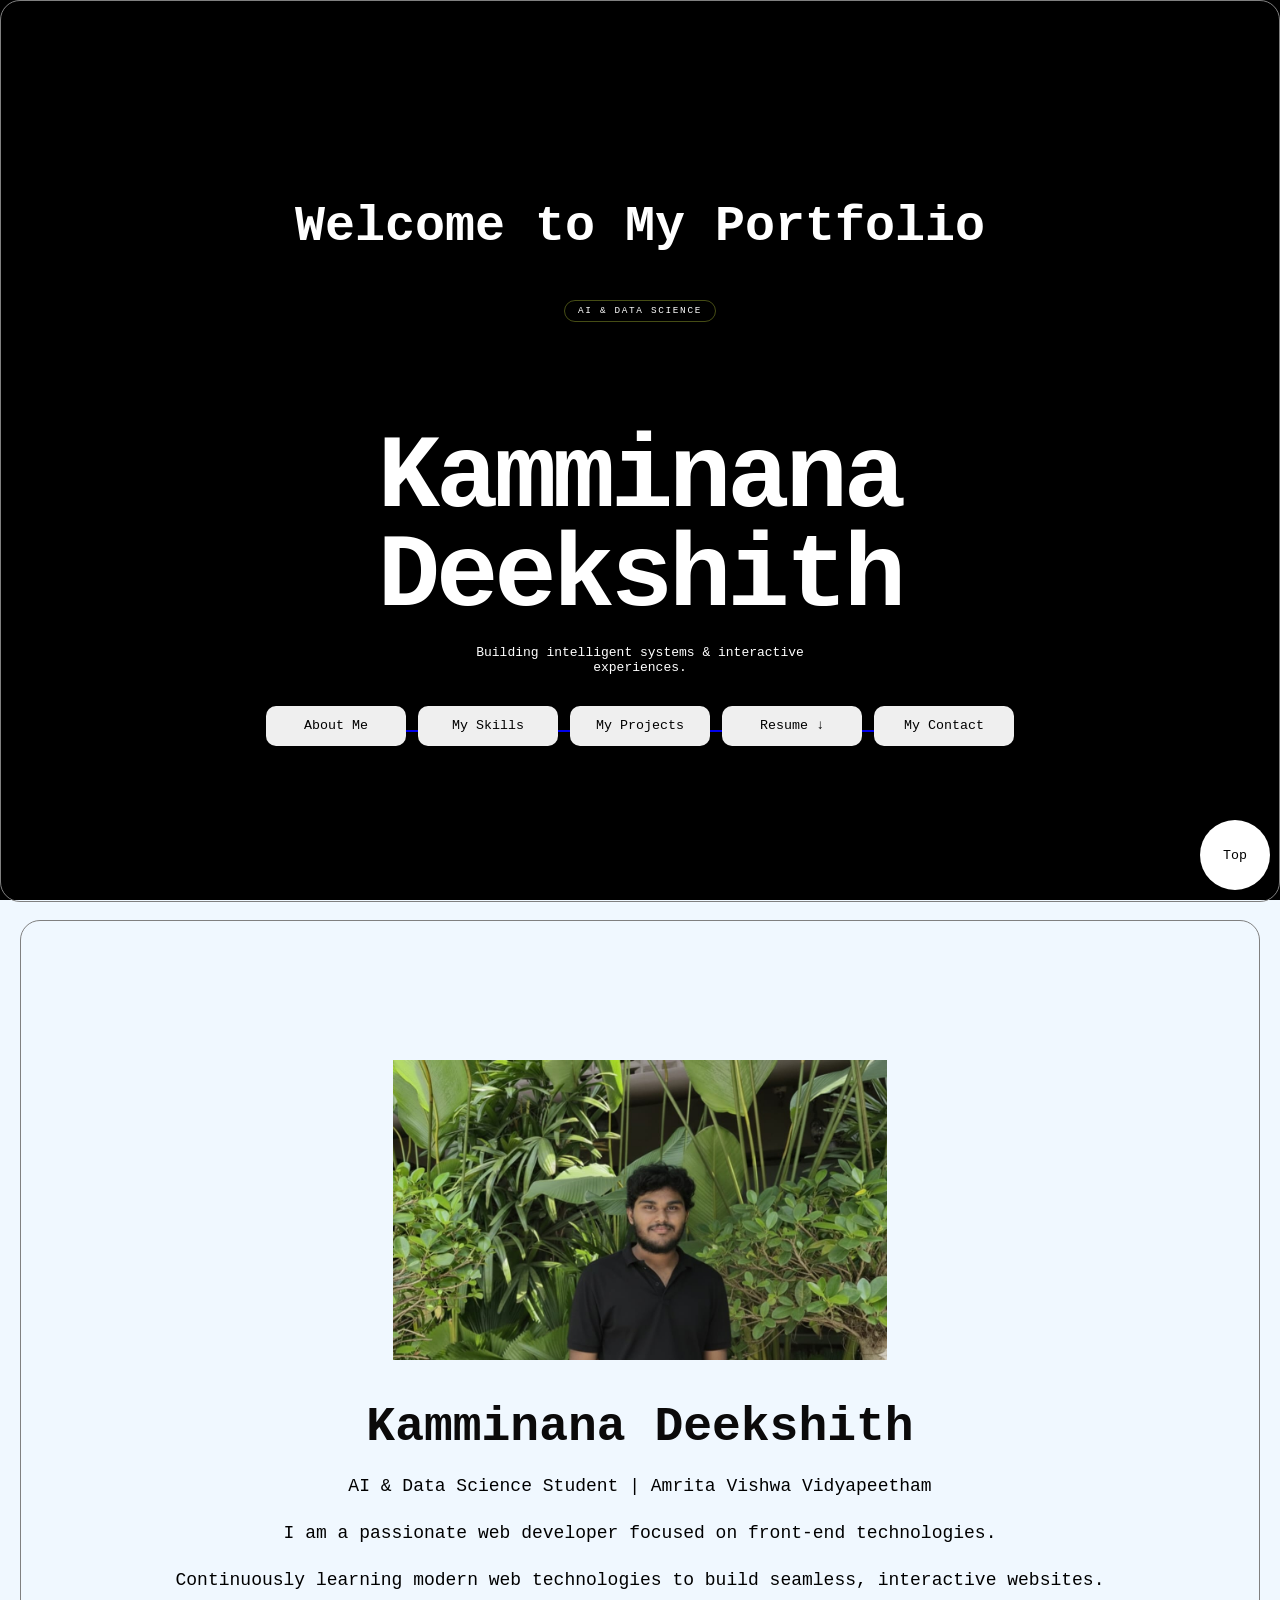
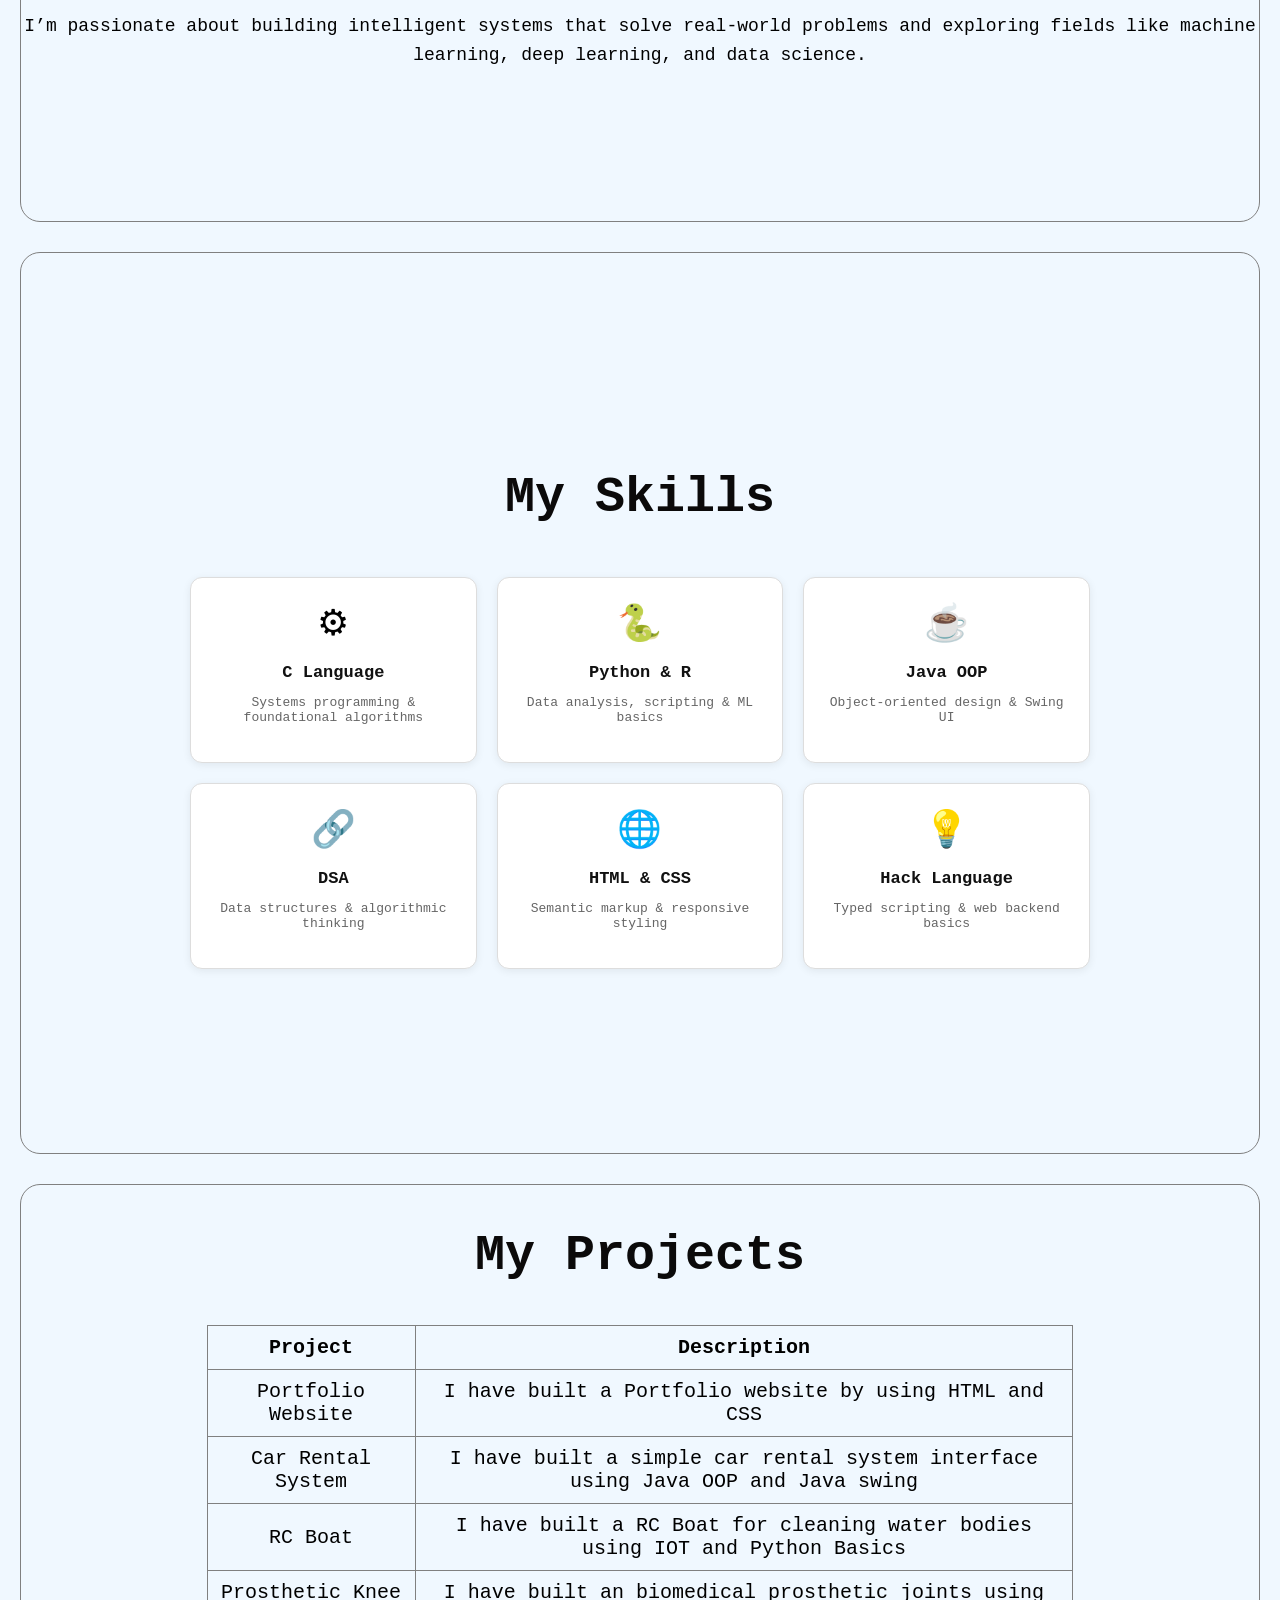
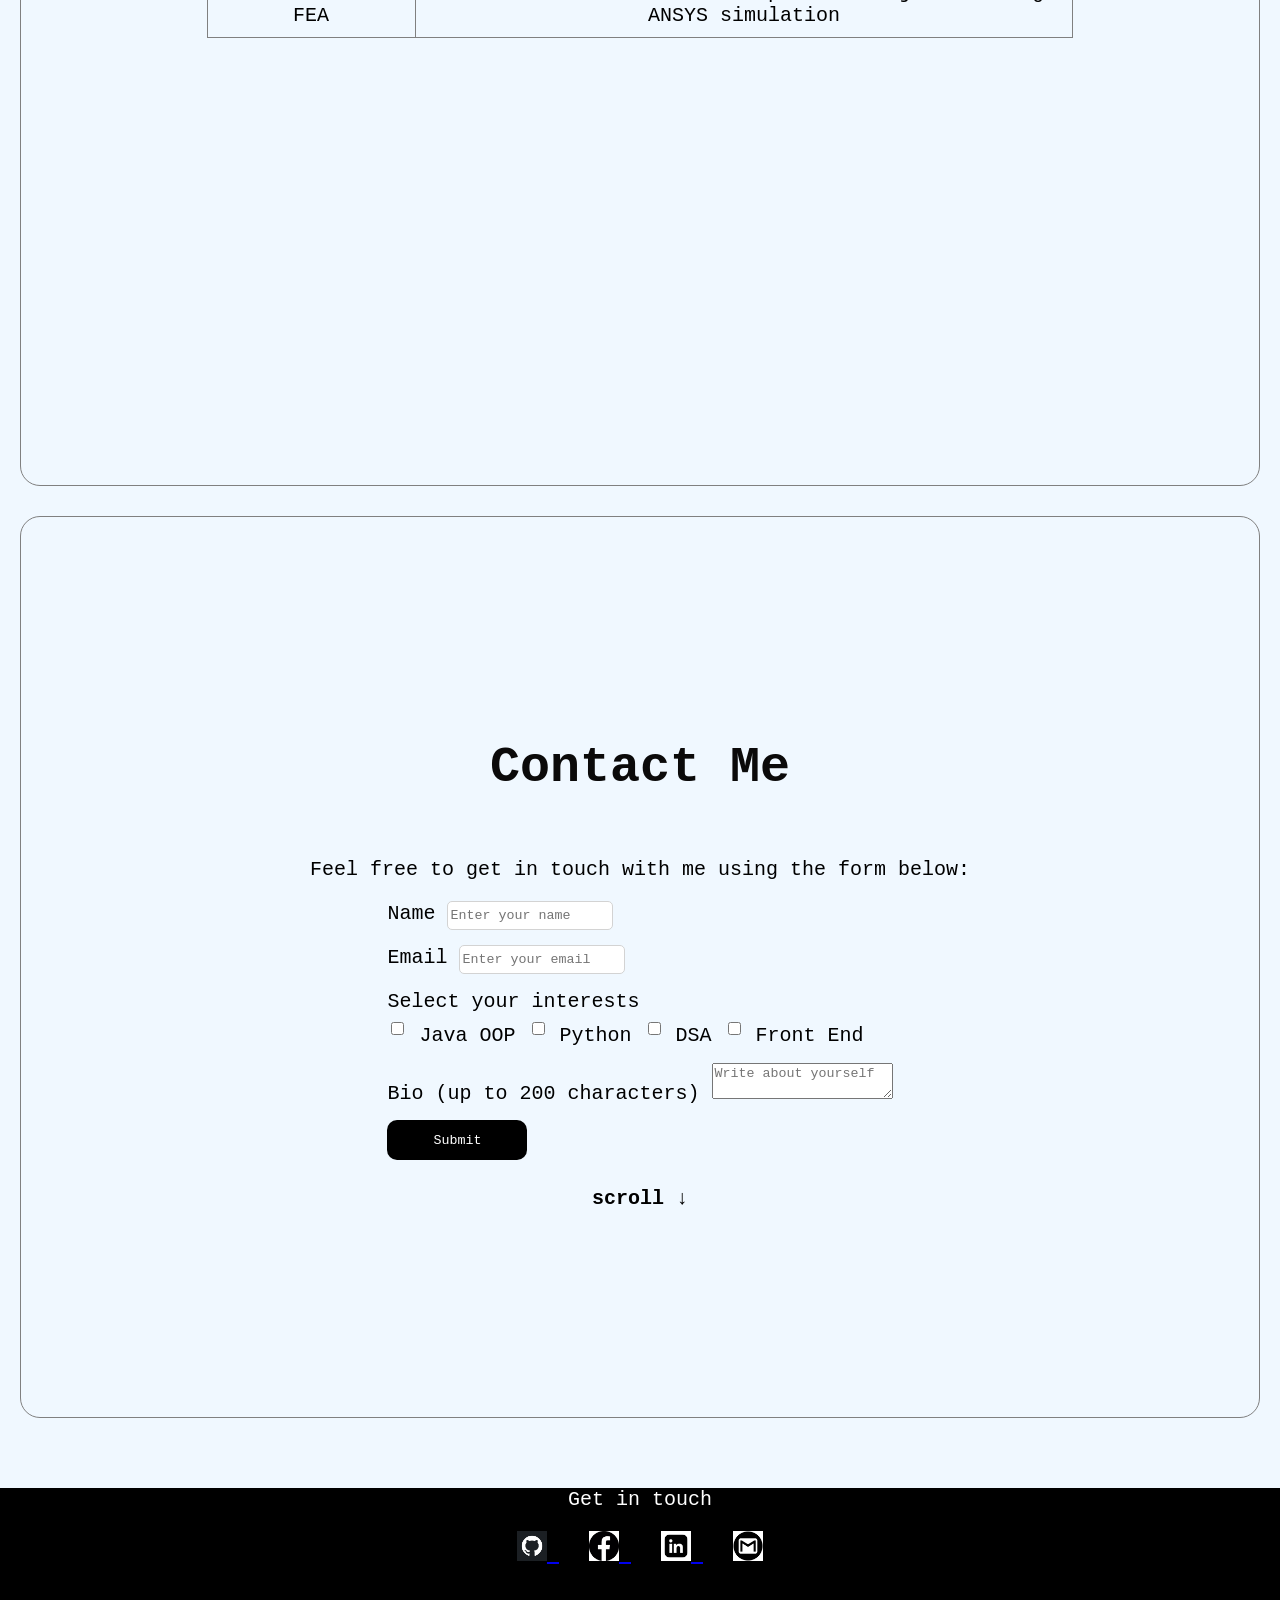
<file: index.html>
<!DOCTYPE html>
<html lang="en"><head>
    <meta charset="UTF-8">
    <meta name="viewport" content="width=device-width, initial-scale=1.0">
    <title>My portfolio</title>
    <link rel="stylesheet" href="styles.css">
</head>
<body>
    
    <header>
        <section id="home">
        <h1>Welcome to My Portfolio</h1>
        <div class="hero-grid">
      <div class="hero-tag">AI &amp; Data Science</div>
      <h1 class="hero-name">Kamminana<br><span class="accent">Deekshith</span></h1>
      <p class="hero-sub">Building intelligent systems &amp; interactive experiences.</p>
        <div class="button-container">
        <a href="#About">
            <button class="button">
                About Me
            </button>
        </a>
         <a href="#Skills">
            <button class="button">
                My Skills
            </button>
        </a>
         <a href="#Projects">
            <button class="button">
                My Projects
            </button>
        </a>
        <a href="resume.pdf" download="Kamminana_Deekshith_Resume.pdf">
            <button class="button resume-btn">
                Resume ↓
            </button>
        </a>
         <a href="#Contact">
            <button class="button">
                My Contact
            </button>
        </a>
         
        </div>
        </section>
    </header>
    
    <main>
       <section id="About">

    <img src="img.jpeg" alt="A photo of me">

    <div class="about-text">
        <h1>Kamminana Deekshith</h1>
        <p>AI & Data Science Student | Amrita Vishwa Vidyapeetham</p>
        <p>I am a passionate web developer focused on front-end technologies.</p>
        <p>Continuously learning modern web technologies to build seamless, interactive websites.</p>
        <p>I’m passionate about building intelligent systems that solve real-world problems and exploring fields like machine learning, deep learning, and data science.</p>
    </div>

</section>

        
        <section id="Skills">
            <h1>My Skills</h1>
            <div class="skills-grid">
                <div class="skill-card">
                    <div class="skill-icon">&#9881;</div>
                    <h3>C Language</h3>
                    <p>Systems programming &amp; foundational algorithms</p>
                </div>
                <div class="skill-card">
                    <div class="skill-icon">&#128013;</div>
                    <h3>Python &amp; R</h3>
                    <p>Data analysis, scripting &amp; ML basics</p>
                </div>
                <div class="skill-card">
                    <div class="skill-icon">&#9749;</div>
                    <h3>Java OOP</h3>
                    <p>Object-oriented design &amp; Swing UI</p>
                </div>
                <div class="skill-card">
                    <div class="skill-icon">&#128279;</div>
                    <h3>DSA</h3>
                    <p>Data structures &amp; algorithmic thinking</p>
                </div>
                <div class="skill-card">
                    <div class="skill-icon">&#127760;</div>
                    <h3>HTML &amp; CSS</h3>
                    <p>Semantic markup &amp; responsive styling</p>
                </div>
                <div class="skill-card">
                    <div class="skill-icon">&#128161;</div>
                    <h3>Hack Language</h3>
                    <p>Typed scripting &amp; web backend basics</p>
                </div>
            </div>
        </section>

        <section id="Projects">
            <h1>My Projects</h1>
            <table border="1">
                <tbody><tr>
                    <th>Project</th>
                    <th>Description</th>
                </tr>
                <tr>
                    <td>Portfolio Website</td>
                    <td>I have built a Portfolio website by using HTML and CSS</td>
                </tr>
                <tr>
                    <td>Car Rental System</td>
                    <td>I have built a simple car rental system interface using Java OOP and Java swing</td>
                </tr>
                <tr>
                    <td>RC Boat</td>
                    <td>I have built a RC Boat for cleaning water bodies using IOT and Python Basics</td>
                </tr>
                <tr>
                    <td>Prosthetic Knee FEA</td>
                    <td>I have built an biomedical prosthetic joints using ANSYS simulation</td>
                </tr>
            </tbody></table>
        </section>

        <section id="Contact">
    <h1>Contact Me</h1>
    <p>Feel free to get in touch with me using the form below:</p>

    <div class="contact-container">
        <form class="contact-form">

            <div class="form-group">
                <label>Name</label>
                <input type="text" placeholder="Enter your name">
            </div>

            <div class="form-group">
                <label>Email</label>
                <input type="email" placeholder="Enter your email">
            </div>

            <div class="form-group">
                <label>Select your interests</label>
                <div class="checkbox-group">
                    <label><input type="checkbox"> Java OOP</label>
                    <label><input type="checkbox"> Python</label>
                    <label><input type="checkbox"> DSA</label>
                    <label><input type="checkbox"> Front End</label>
                </div>
            </div>

            <div class="form-group">
                <label>Bio (up to 200 characters)</label>
                <textarea placeholder="Write about yourself"></textarea>
            </div>

            <button type="submit" class="submit">Submit</button>
        </form>
    </div>
     <div class="scroll-hint"><h4>scroll ↓</h4></div>

</section>
    </main>
   
    <footer>
        <p>Get in touch</p>
        <div class="social-links">
           <a href="https://github.com/kamminanadeekshith" class="social-link">
             <img src="github.png" alt="Github" class="social-icon">
           </a>
           <a href="https://www.facebook.com/share/1EAsu1uxBf/" class="social-link" target="_blank">
             <img src="facebook.png" alt="Facebook" class="social-icon">
           </a>
           <a href="https://www.linkedin.com/in/kamminana-deekshith-044372334" class="social-link" target="_blank">
             <img src="linkedin.png" alt="LinkedIn" class="social-icon">
            </a>
            <a href="mailto:deekshithkamminana06@gmail.com" class="social-link" target="_blank">
             <img src="g.png" alt="Gmail" class="social-icon">
            </a>
        </div>
        <a href="#home">
        <button type="top" class="top">Top</button>
        </a>

    </footer>

</body>
</html>
</file>
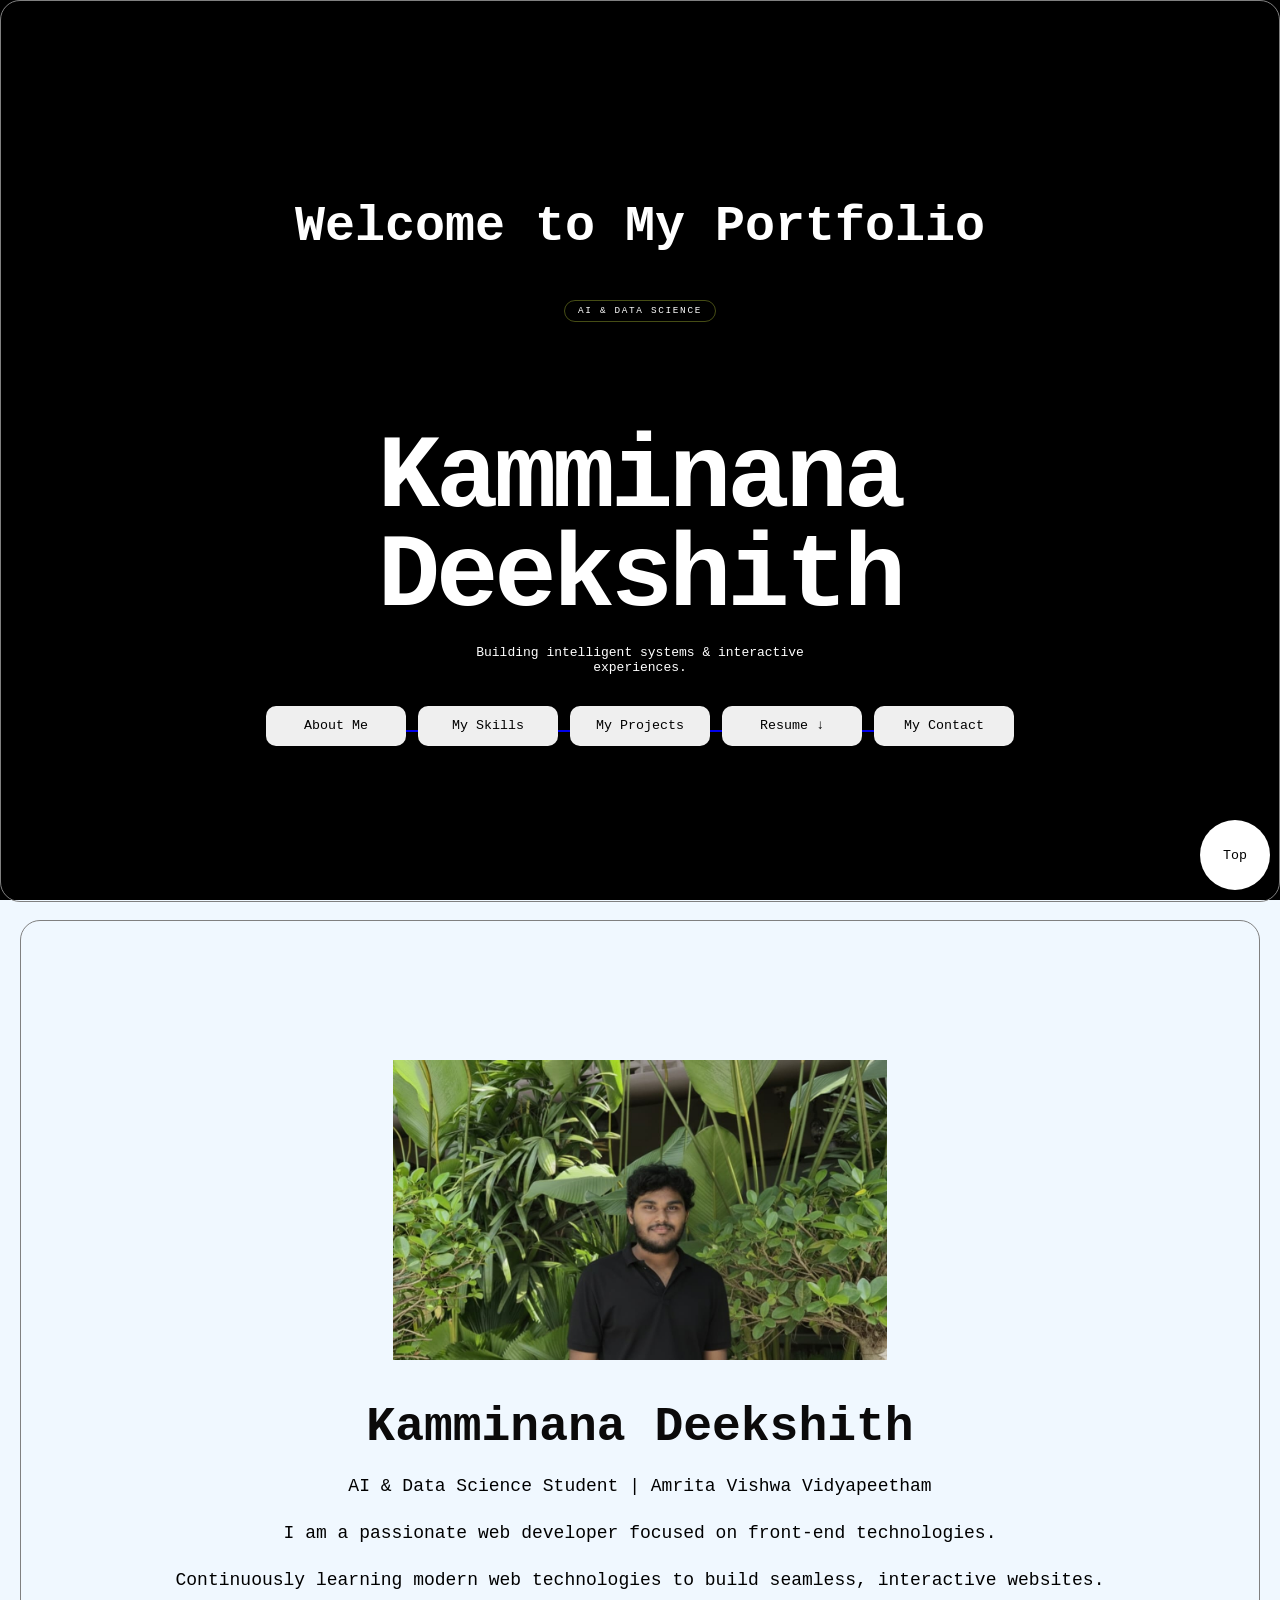
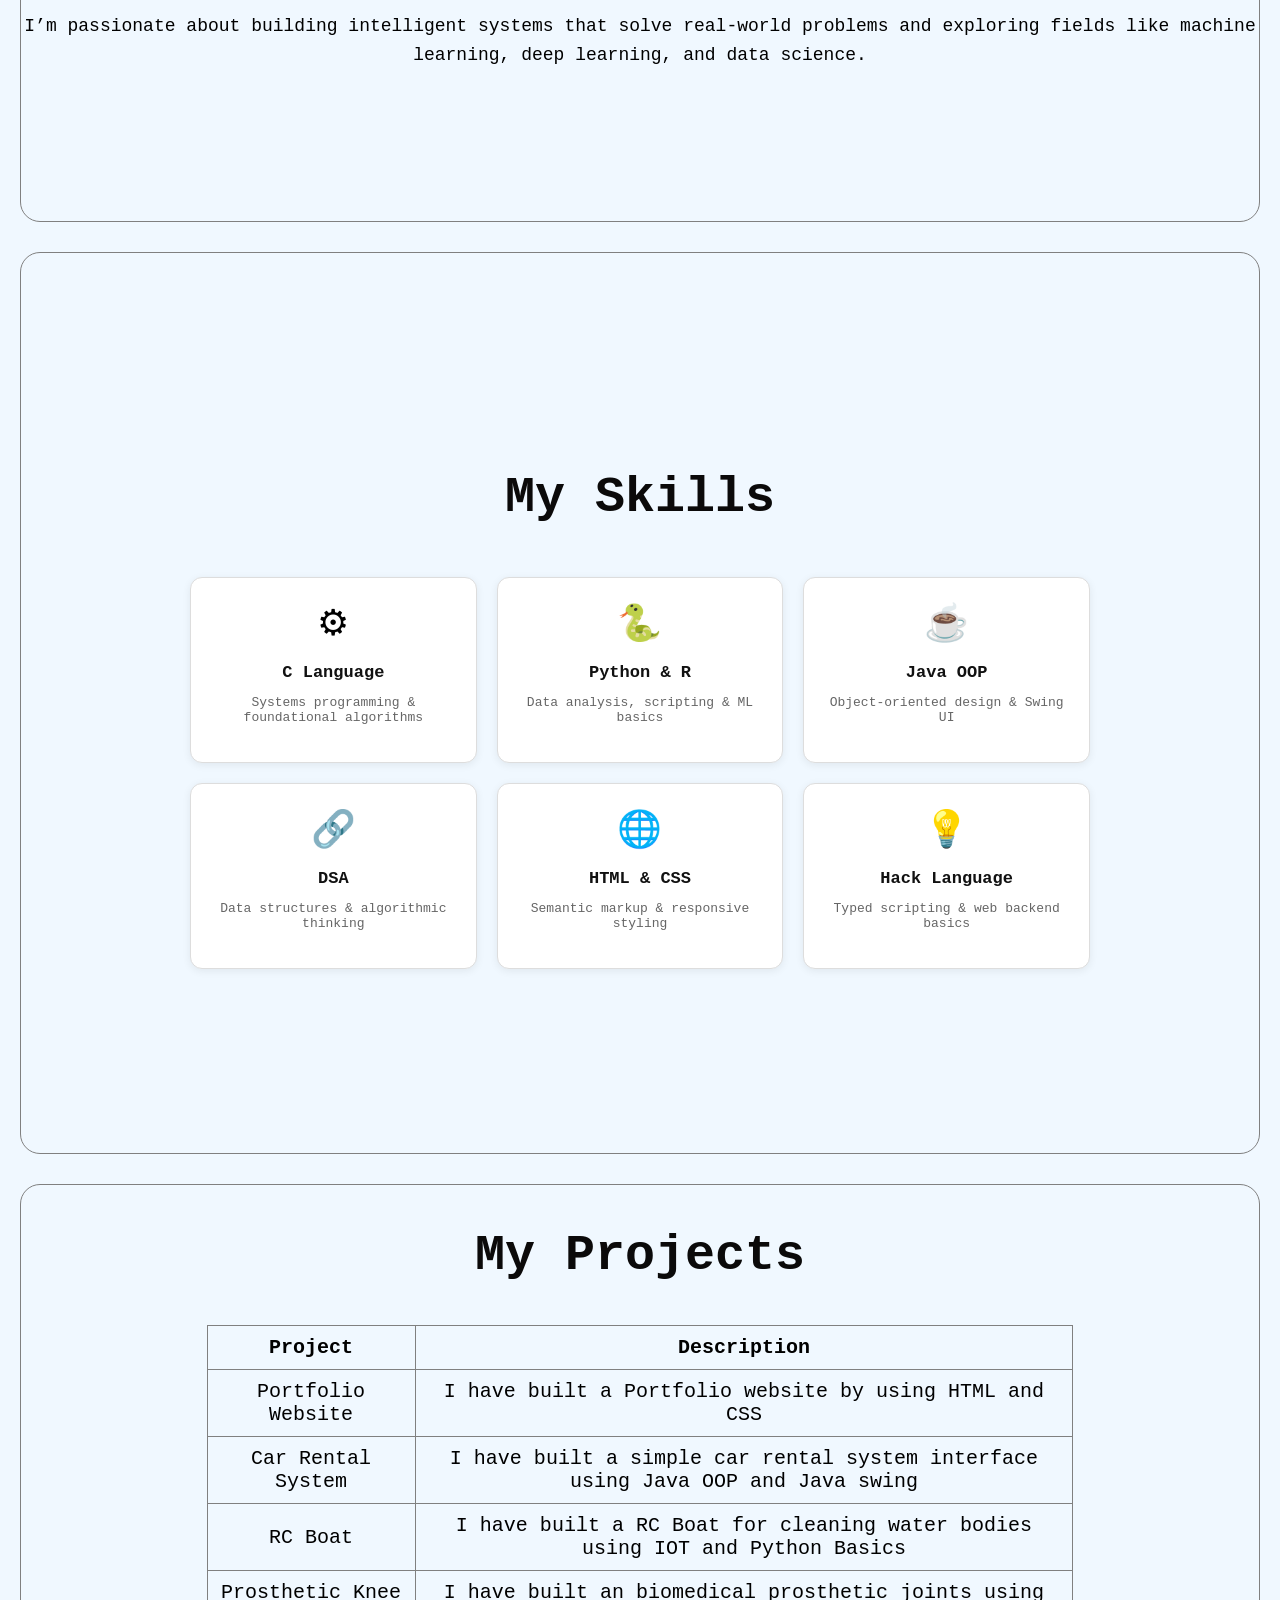
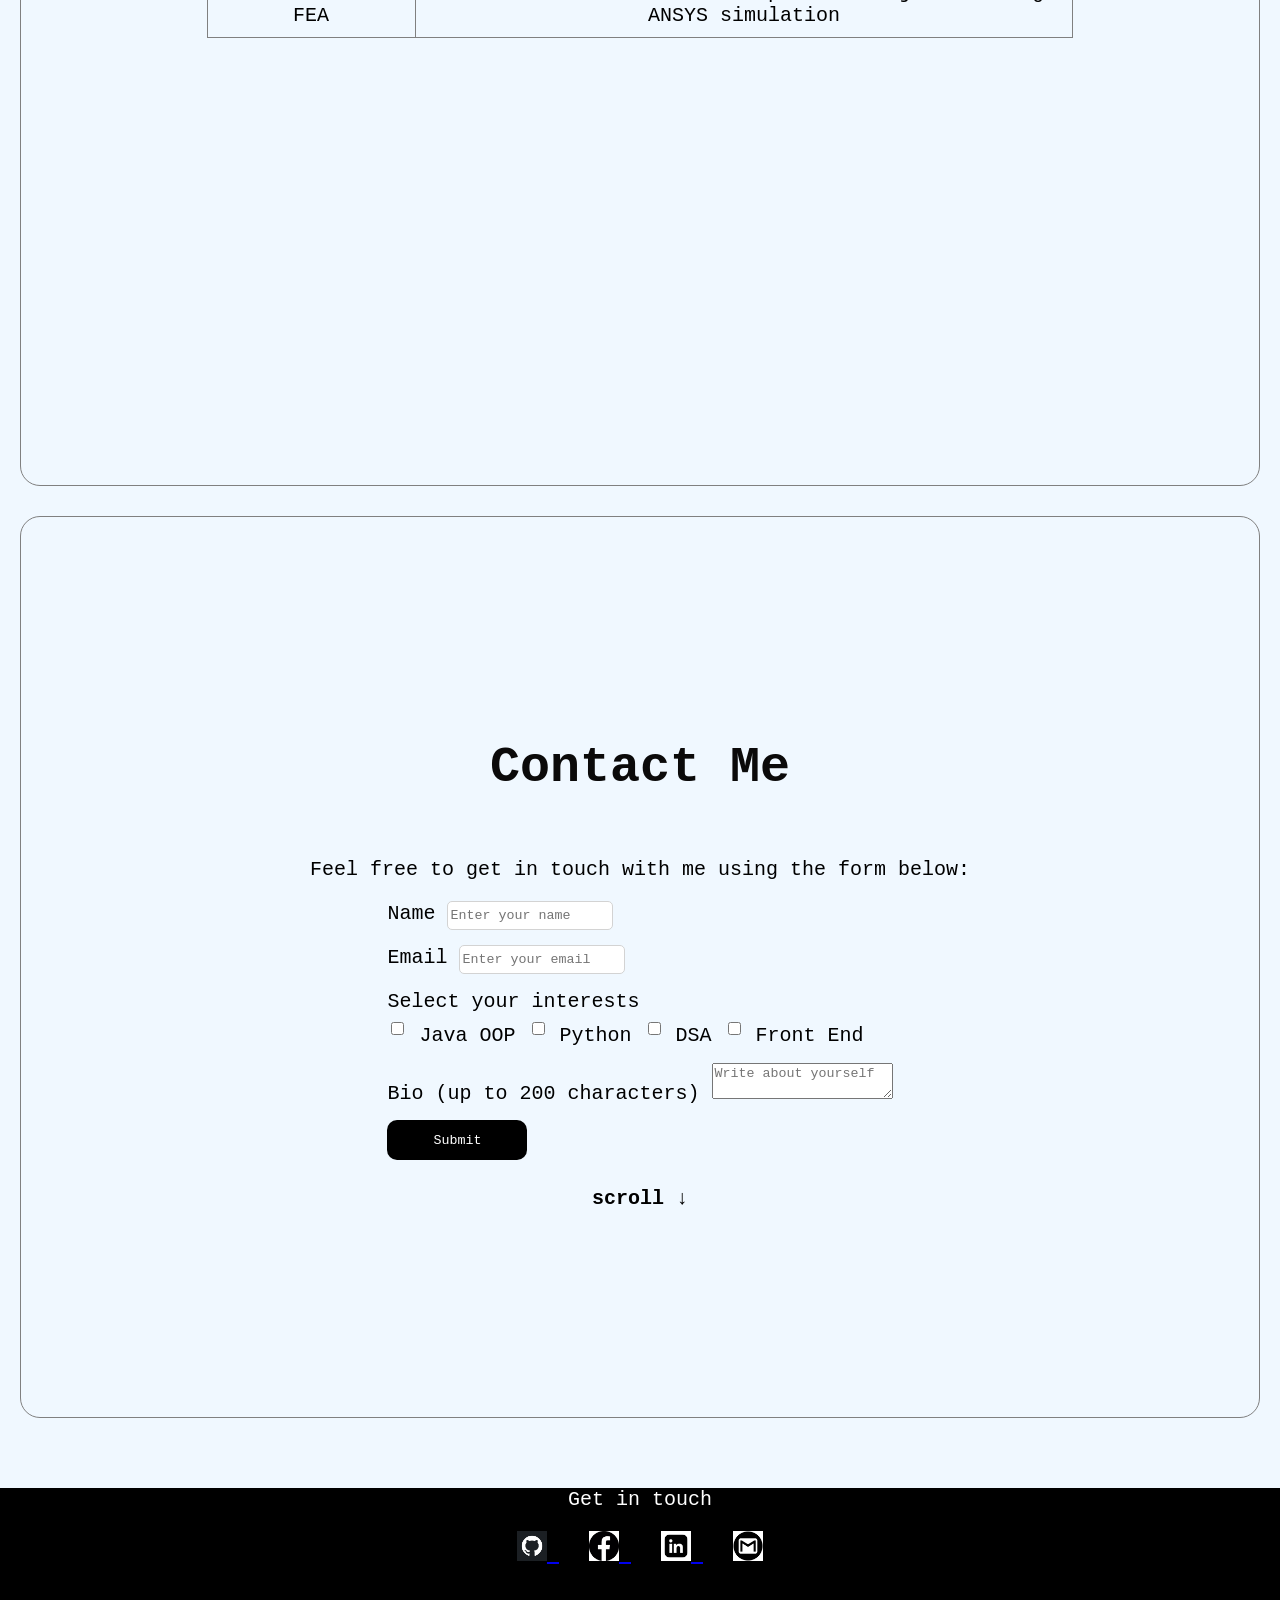
<file: f.html>
<!DOCTYPE html>
<html lang="en"><head>
    <meta charset="UTF-8">
    <meta name="viewport" content="width=device-width, initial-scale=1.0">
    <title>My portfolio</title>
    <link rel="stylesheet" href="styles.css">
</head>
<body>
    
    <header>
        <section id="home">
        <h1>Welcome to My Portfolio</h1>
        <div class="hero-grid">
      <div class="hero-tag">AI &amp; Data Science</div>
      <h1 class="hero-name">Kamminana<br><span class="accent">Deekshith</span></h1>
      <p class="hero-sub">Building intelligent systems &amp; interactive experiences.</p>
        <div class="button-container">
        <a href="#About">
            <button class="button">
                About Me
            </button>
        </a>
         <a href="#Skills">
            <button class="button">
                My Skills
            </button>
        </a>
         <a href="#Projects">
            <button class="button">
                My Projects
            </button>
        </a>
        <a href="resume.pdf" download="Kamminana_Deekshith_Resume.pdf">
            <button class="button resume-btn">
                Resume ↓
            </button>
        </a>
         <a href="#Contact">
            <button class="button">
                My Contact
            </button>
        </a>
         
        </div>
        </section>
    </header>
    
    <main>
       <section id="About">

    <img src="img.jpeg" alt="A photo of me">

    <div class="about-text">
        <h1>Kamminana Deekshith</h1>
        <p>AI & Data Science Student | Amrita Vishwa Vidyapeetham</p>
        <p>I am a passionate web developer focused on front-end technologies.</p>
        <p>Continuously learning modern web technologies to build seamless, interactive websites.</p>
        <p>I’m passionate about building intelligent systems that solve real-world problems and exploring fields like machine learning, deep learning, and data science.</p>
    </div>

</section>

        
        <section id="Skills">
            <h1>My Skills</h1>
            <div class="skills-grid">
                <div class="skill-card">
                    <div class="skill-icon">&#9881;</div>
                    <h3>C Language</h3>
                    <p>Systems programming &amp; foundational algorithms</p>
                </div>
                <div class="skill-card">
                    <div class="skill-icon">&#128013;</div>
                    <h3>Python &amp; R</h3>
                    <p>Data analysis, scripting &amp; ML basics</p>
                </div>
                <div class="skill-card">
                    <div class="skill-icon">&#9749;</div>
                    <h3>Java OOP</h3>
                    <p>Object-oriented design &amp; Swing UI</p>
                </div>
                <div class="skill-card">
                    <div class="skill-icon">&#128279;</div>
                    <h3>DSA</h3>
                    <p>Data structures &amp; algorithmic thinking</p>
                </div>
                <div class="skill-card">
                    <div class="skill-icon">&#127760;</div>
                    <h3>HTML &amp; CSS</h3>
                    <p>Semantic markup &amp; responsive styling</p>
                </div>
                <div class="skill-card">
                    <div class="skill-icon">&#128161;</div>
                    <h3>Hack Language</h3>
                    <p>Typed scripting &amp; web backend basics</p>
                </div>
            </div>
        </section>

        <section id="Projects">
            <h1>My Projects</h1>
            <table border="1">
                <tbody><tr>
                    <th>Project</th>
                    <th>Description</th>
                </tr>
                <tr>
                    <td>Portfolio Website</td>
                    <td>I have built a Portfolio website by using HTML and CSS</td>
                </tr>
                <tr>
                    <td>Car Rental System</td>
                    <td>I have built a simple car rental system interface using Java OOP and Java swing</td>
                </tr>
                <tr>
                    <td>RC Boat</td>
                    <td>I have built a RC Boat for cleaning water bodies using IOT and Python Basics</td>
                </tr>
                <tr>
                    <td>Prosthetic Knee FEA</td>
                    <td>I have built an biomedical prosthetic joints using ANSYS simulation</td>
                </tr>
            </tbody></table>
        </section>

        <section id="Contact">
    <h1>Contact Me</h1>
    <p>Feel free to get in touch with me using the form below:</p>

    <div class="contact-container">
        <form class="contact-form">

            <div class="form-group">
                <label>Name</label>
                <input type="text" placeholder="Enter your name">
            </div>

            <div class="form-group">
                <label>Email</label>
                <input type="email" placeholder="Enter your email">
            </div>

            <div class="form-group">
                <label>Select your interests</label>
                <div class="checkbox-group">
                    <label><input type="checkbox"> Java OOP</label>
                    <label><input type="checkbox"> Python</label>
                    <label><input type="checkbox"> DSA</label>
                    <label><input type="checkbox"> Front End</label>
                </div>
            </div>

            <div class="form-group">
                <label>Bio (up to 200 characters)</label>
                <textarea placeholder="Write about yourself"></textarea>
            </div>

            <button type="submit" class="submit">Submit</button>
        </form>
    </div>
     <div class="scroll-hint"><h4>scroll ↓</h4></div>

</section>
    </main>
   
    <footer>
        <p>Get in touch</p>
        <div class="social-links">
           <a href="https://github.com/kamminanadeekshith" class="social-link">
             <img src="github.png" alt="Github" class="social-icon">
           </a>
           <a href="https://www.facebook.com/share/1EAsu1uxBf/" class="social-link" target="_blank">
             <img src="facebook.png" alt="Facebook" class="social-icon">
           </a>
           <a href="https://www.linkedin.com/in/kamminana-deekshith-044372334" class="social-link" target="_blank">
             <img src="linkedin.png" alt="LinkedIn" class="social-icon">
            </a>
            <a href="mailto:deekshithkamminana06@gmail.com" class="social-link" target="_blank">
             <img src="g.png" alt="Gmail" class="social-icon">
            </a>
        </div>
        <a href="#home">
        <button type="top" class="top">Top</button>
        </a>

    </footer>

</body>
</html>
</file>
<file: styles.css>
*{
    font-family: monospace;
}

#home {
    display: flex;
    flex-direction: column;
    align-items: center;
    justify-content: center;
    text-align: center;
}
#About {
    display: flex;
    flex-direction: column;
    align-items: center;
    justify-content: center;
    text-align: center;
}

#Skills {
    display: flex;
    flex-direction: column;
    align-items: center;
    justify-content: center;
    text-align: center;
}
#projects {
    display: flex;
    flex-direction: column;
    align-items: center;
    justify-content: center;
    text-align: center;
}
#Contact {
    display: flex;
    flex-direction: column;
    align-items: center;
    justify-content: center;
}
section {
    height: 100vh;
    border: 1px solid gray;
    border-radius: 20px;
    margin-bottom: 30px;
}
header{ height:100vh;
    color:white;
    background-color: #000000;}
body {
    margin: 0;
    background-color: #f0f8ff;
    font-size: 20px;
}
.button{
    height:40px;
    width:140px;
    border:None;
    border-radius: 10px;
    cursor: pointer;

}
.button:hover{
    background-color: #6a6969bd;
}

h1{
    font-size: 50px;
    color:rgb(11, 10, 10);
    text-align: center;
}
header h1 {
    
    color: white;
}
#Projects table {
    margin: 0 auto;
    border-collapse: collapse;
    width: 70%;
}

#Projects th, 
#Projects td {
    padding: 10px;
    text-align: center;
}
main{
    padding:20px;
}
.submit{
    height:40px;
    width:140px;
    border:None;
    border-radius: 10px;
    cursor: pointer;
    background-color: black;
    color: white;
}
.submit:hover{
    background-color: #d8d5d5bd;
    color: rgb(0, 0, 0);
   
}
input {
    border-radius: 5px;
    border: 1px solid lightgray;
    height: 25px;
}

footer {   
    height: 124px;
    background-color: black;
    color: lightgray;
}
.social-links {
    margin: 20px 0;
    text-align: center;
}
.social-link {
    margin: 0 15px;
}
.social-icon {
    height: 30px;
    width: auto;
}
 #about div p{
    text-align: left;
    margin: 20px;
 }
.top {
    position: fixed;
    bottom: 10px;
    right: 10px;
    height: 70px;
    width: 70px;
    border-radius: 50%;
    border: none;
    cursor: pointer;

    background: white;
    color: black;

    mix-blend-mode: difference;
}
  section.skills ol {
    padding-left: 20px;
  }
  footer p{
    color: white;
    text-align: center;
  }
  img{
    height: 300px;
  }
 

/* About section layout */
.about-container{
    display:grid;
    grid-template-columns: 300px 1fr;
    align-items:center;
    gap:50px;

    max-width:1000px;
    margin:auto;
    padding:40px;
}

/* Image */
.about-img img{
    width:250px;
    height:280px;
    object-fit:cover;
    border-radius:12px;
    border:3px solid #333;
}

/* Text */
.about-text h1{
    font-size:48px;
    margin-bottom:15px;
}

.about-text p{
    font-size:18px;
    margin-bottom:12px;
    line-height:1.6;
}

/* Mobile Responsive */
@media (max-width:700px){

.about-container{
    grid-template-columns:1fr;
    text-align:center;
}

.about-img{
    display:flex;
    justify-content:center;
}

.about-img img{
    width:180px;
    height:200px;
}

}

.skills-grid {
    display: grid;
    grid-template-columns: repeat(3, 1fr);
    gap: 20px;
    max-width: 900px;
    margin: 0 auto;
    padding: 10px;
}

.skill-card {
    background-color: #ffffff;
    border: 1px solid #ddd;
    border-radius: 12px;
    padding: 24px 20px;
    text-align: center;
    box-shadow: 0 2px 8px rgba(0,0,0,0.07);
    transition: transform 0.2s ease, box-shadow 0.2s ease;
}

.skill-card:hover {
    transform: translateY(-5px);
    box-shadow: 0 8px 20px rgba(0,0,0,0.12);
}

.skill-icon {
    font-size: 36px;
    margin-bottom: 12px;
}

.skill-card h3 {
    font-size: 17px;
    margin-bottom: 8px;
    color: #111;
}

.skill-card p {
    font-size: 13px;
    color: #666;
}

@media (max-width: 650px) {
    .skills-grid {
        grid-template-columns: repeat(2, 1fr);
    }
}
@media (max-width: 400px) {
    .skills-grid {
        grid-template-columns: 1fr;
    }
}
.hero-grid {
  position: relative;
  z-index: 2;
  text-align: center;
  animation: fadeUp 0.9s ease both;
}
.hero-tag {
  display: inline-block;
  font-size: 0.72rem;
  letter-spacing: 0.18em;
  text-transform: uppercase;
  color: var(--accent);
  border: 1px solid rgba(232, 255, 71, 0.3);
  padding: 0.35rem 1rem;
  border-radius: 50px;
  margin-bottom: 1.6rem;
}

.hero-name {
  font-family: var(--font-display);
  font-size: clamp(3.5rem, 10vw, 8rem);
  font-weight: 800;
  color: var(--white);
  letter-spacing: -0.04em;
  line-height: 0.95;
  margin-bottom: 1.4rem;
}


.hero-sub {
  font-size: 1rem;
  color: var(--muted);
  max-width: 420px;
  margin: 0 auto 2.4rem;
}

.contact-form {
    display: flex;
    flex-direction: column;
    gap: 1.2rem;
}
</file>
